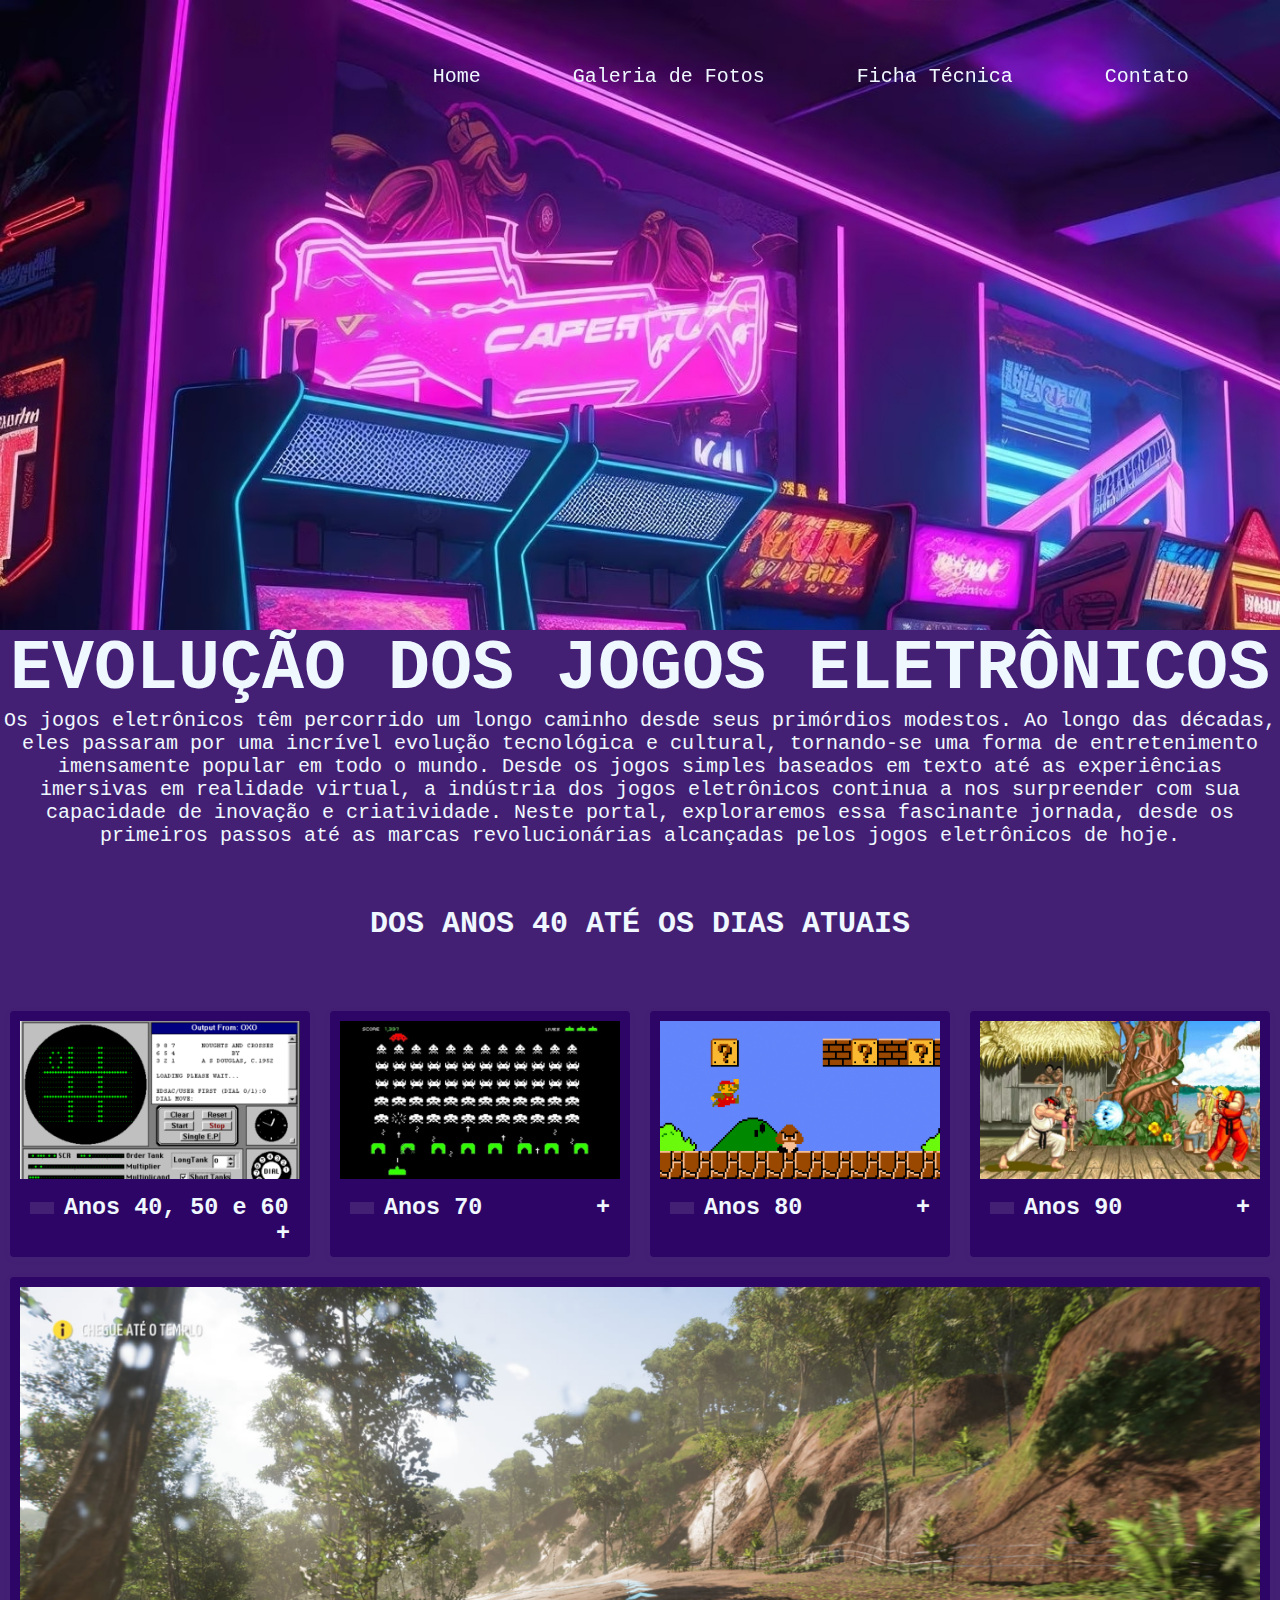
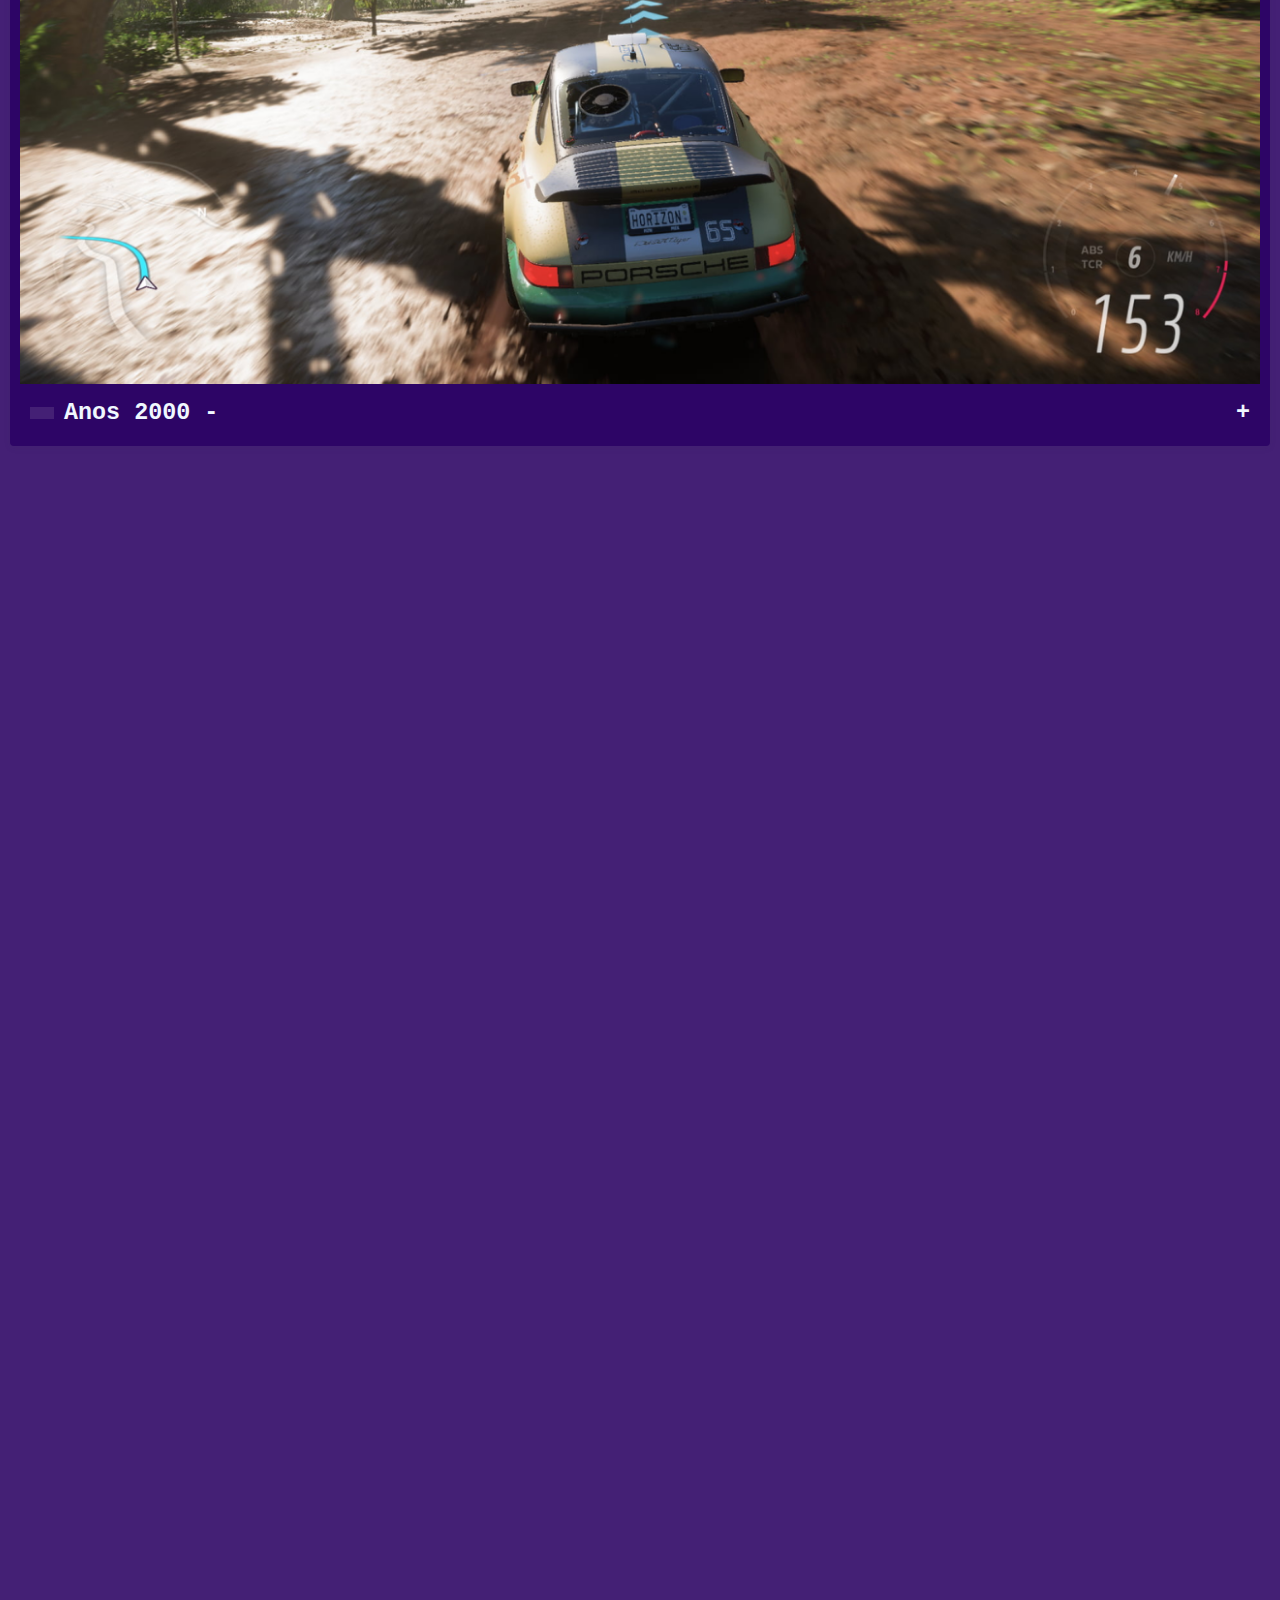
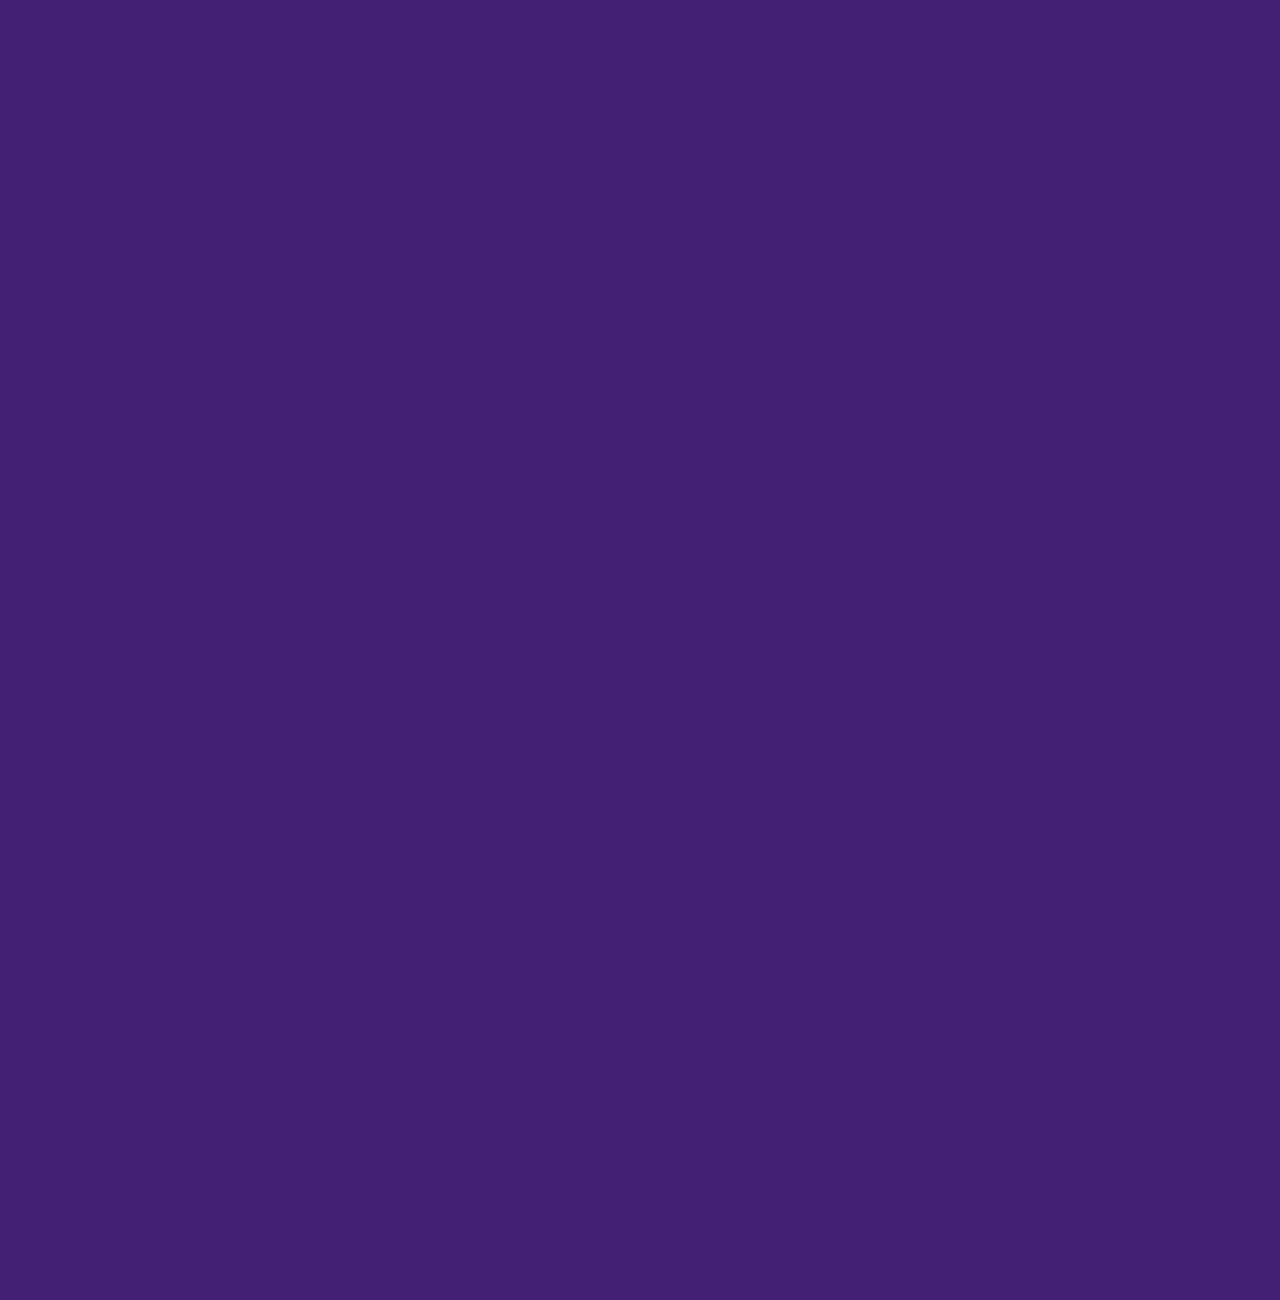
<file: Evolução.html>
<!DOCTYPE html>
<html lang="pt-br">

<head>
    <meta charset="UTF-8">
    <meta name="viewport" content="width=device-width, initial-scale=1.0">
    <title>Evolução dos Jogos</title>

    <link rel="stylesheet" href="evolução.css">
</head>

<body>
    <header id="header">
        <div class="container">

            <div class="flex">
                <a href="Evolução.html"><i class="bi bi-controller"></i></a>
                <nav>
                    <ul>
                        <li><a href="Evolução.html">Home</a></li>
                        <li><a href="galeria.html">Galeria de Fotos</a></li>
                        <li><a href="ficha.html">Ficha Técnica</a></li>
                        <li><a href="contatos.html">Contato</a></li>
                    </ul>
                </nav>
            </div> <!--flex-->

        </div> <!--container-->

    </header>

    <section class="banner"></section>

    <script src="/Java/menu.js"></script>

    <p>
    <h1>Evolução dos Jogos Eletrônicos</h1>
    </p>
    <p class="texto">Os jogos eletrônicos têm percorrido um longo caminho desde seus primórdios modestos. Ao longo das
        décadas,
        eles passaram por uma incrível evolução tecnológica e cultural, tornando-se uma forma de entretenimento
        imensamente popular em todo o mundo. Desde os jogos simples baseados em texto até as experiências imersivas
        em realidade virtual, a indústria dos jogos eletrônicos continua a nos surpreender com sua capacidade de
        inovação e criatividade. Neste portal, exploraremos essa fascinante jornada, desde os primeiros passos até as
        marcas revolucionárias alcançadas pelos jogos eletrônicos de hoje.</p>

    <div>
        <h2>Dos anos 40 até os dias atuais</h2>
        <div class="wrapper">

            <div class="lista-item">
                <img src="/Imagens/OXO.png" alt="tennis for two" class="imagem-jogo">
                <input type="checkbox" class="trigger-input" id="faq-titulo-1">
                <div class="trigger-wrapper">
                    <label for="faq-titulo-1">
                        <h3 class="faq-titulo">Anos 40, 50 e 60</h3>
                        <p class="faq-conteudo">Em 1940, surge um jogo de matemática digital. Em 1952, o OXO, conhecido
                            como jogo da velha, é criado, seguido pelo Tennis for Two, um dos primeiros videogames. Em
                            1962, o Spacewar! é lançado, sendo o primeiro videogame de combate espacial baseado em
                            computador. Finalmente, em 1967, o primeiro jogo eletrônico para uso doméstico é
                            desenvolvido, semelhante aos videogames atuais.</p>
                    </label>

                </div>

            </div>
            <div class="lista-item">
                <img src="/Imagens/space invaders.png" alt="tennis for two" class="imagem-jogo">
                <input type="checkbox" class="trigger-input" id="faq-titulo-2">
                <div class="trigger-wrapper">
                    <label for="faq-titulo-2">
                        <h3 class="faq-titulo">Anos 70</h3>
                        <p class="faq-conteudo">Na década de 70, a Sega investiu em jogos de arcade, enquanto a Atari se
                            tornava a primeira empresa de jogos eletrônicos do mundo. Os jogos se espalharam
                            pelos Estados Unidos nessa época, tornando-se muito populares entre aqueles que buscavam
                            alcançar altas pontuações entre as principais máquinas, como Space Invaders, Pong, Donkey
                            Kong e Pac-Man. Além disso, essa década foi marcada pelos primeiros computadores pessoais.
                        </p>
                    </label>

                </div>

            </div>
            <div class="lista-item">
                <img src="/Imagens/bros.png" alt="tennis for two" class="imagem-jogo">
                <input type="checkbox" class="trigger-input" id="faq-titulo-3">
                <div class="trigger-wrapper">
                    <label for="faq-titulo-3">
                        <h3 class="faq-titulo">Anos 80</h3>
                        <p class="faq-conteudo">
                            Nessa década, foi lançado a Nintendo no Japão. A marca trouxe para o mercado o console
                            Family Computer, o Famicom. Mais tarde, o produto passou a ser conhecido como Nintendo
                            Entertainment System, o famoso NES. Outros consoles ganham destaque, entre eles: Super
                            Nintendo, o Sega Mega Drive e o Gameboy.</p>
                    </label>

                </div>

            </div>
            <div class="lista-item">
                <img src="/Imagens/sf.png" alt="tennis for two" class="imagem-jogo">
                <input type="checkbox" class="trigger-input" id="faq-titulo-4">
                <div class="trigger-wrapper">
                    <label for="faq-titulo-4">
                        <h3 class="faq-titulo">Anos 90</h3>
                        <p class="faq-conteudo">A década de 90 é marcada pelos vários lançamentos de console: Nintendo
                            64, Sony Playstation e o Sega Saturn. Além disso, é desenvolvido os primeiros jogos em 3D.
                            Nesse período, a internet começa a se tornar popular sendo uma das responsáveis pela
                            mudança do cotidiano das pessoas.
                            O lançamento do Windows ’95 trouxe uma nova possibilidade de conexão: o acesso a internet
                            passava a ser mais barato, pois o sistema já trazia uma placa de Ethernet necessária para se
                            conectar. </p>
                    </label>

                </div>

            </div>
            <div class="lista-item">
                <img src="/Imagens/forza.png" alt="tennis for two" class="imagem-jogo">
                <input type="checkbox" class="trigger-input" id="faq-titulo-5">
                <div class="trigger-wrapper">
                    <label for="faq-titulo-5">
                        <h3 class="faq-titulo">Anos 2000 -</h3>
                        <p class="faq-conteudo">Nos últimos 20 anos, ocorreram mudanças expressivas, incluindo o
                            surgimento dos jogos mobile. Dentre as mais novas tecnologias usadas pelas empresas da
                            indústria de games A realidade virtual é uma delas e, com o avanço contínuo da tecnologia e
                            da rede 5G, prevê-se que os jogos eletrônicos terão uma evolução significativa até 2025.</p>
                    </label>

                </div>


                
            </div>
        </div>


    </div>
</body>

</html>
</file>
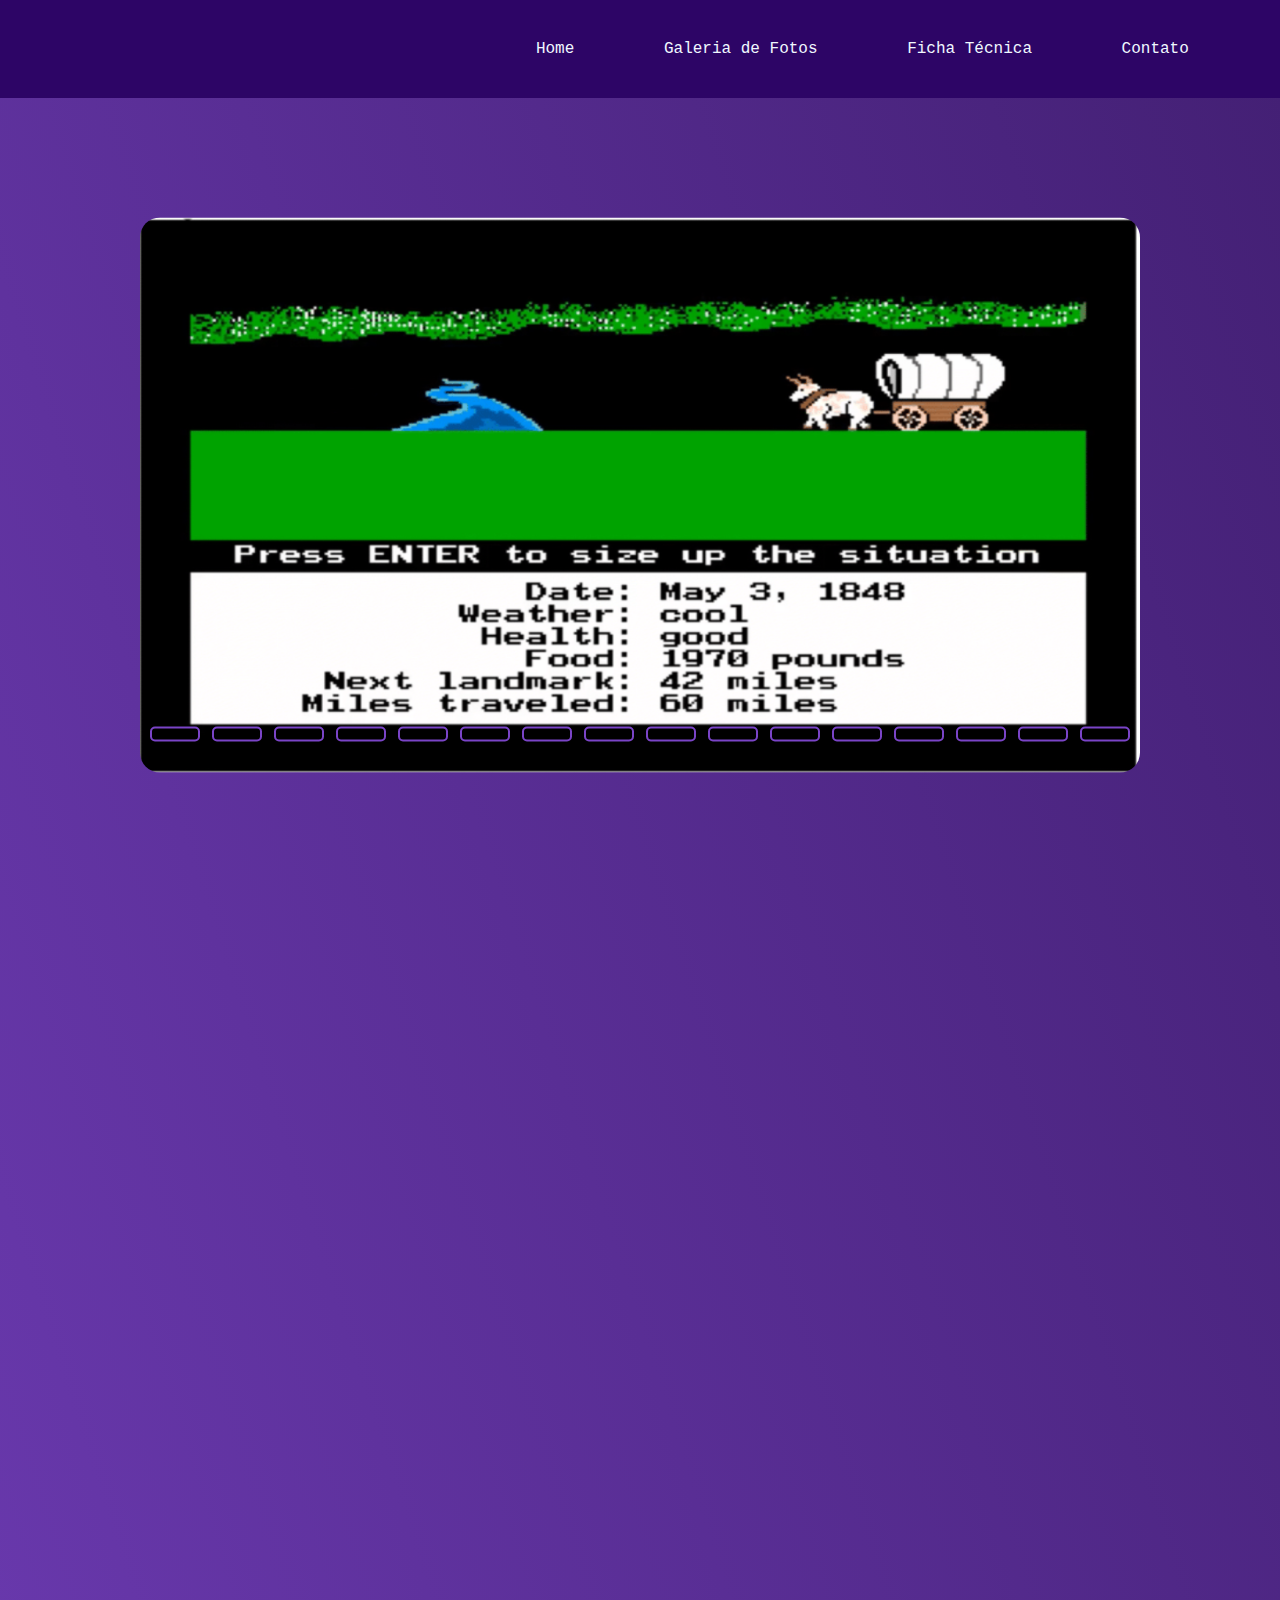
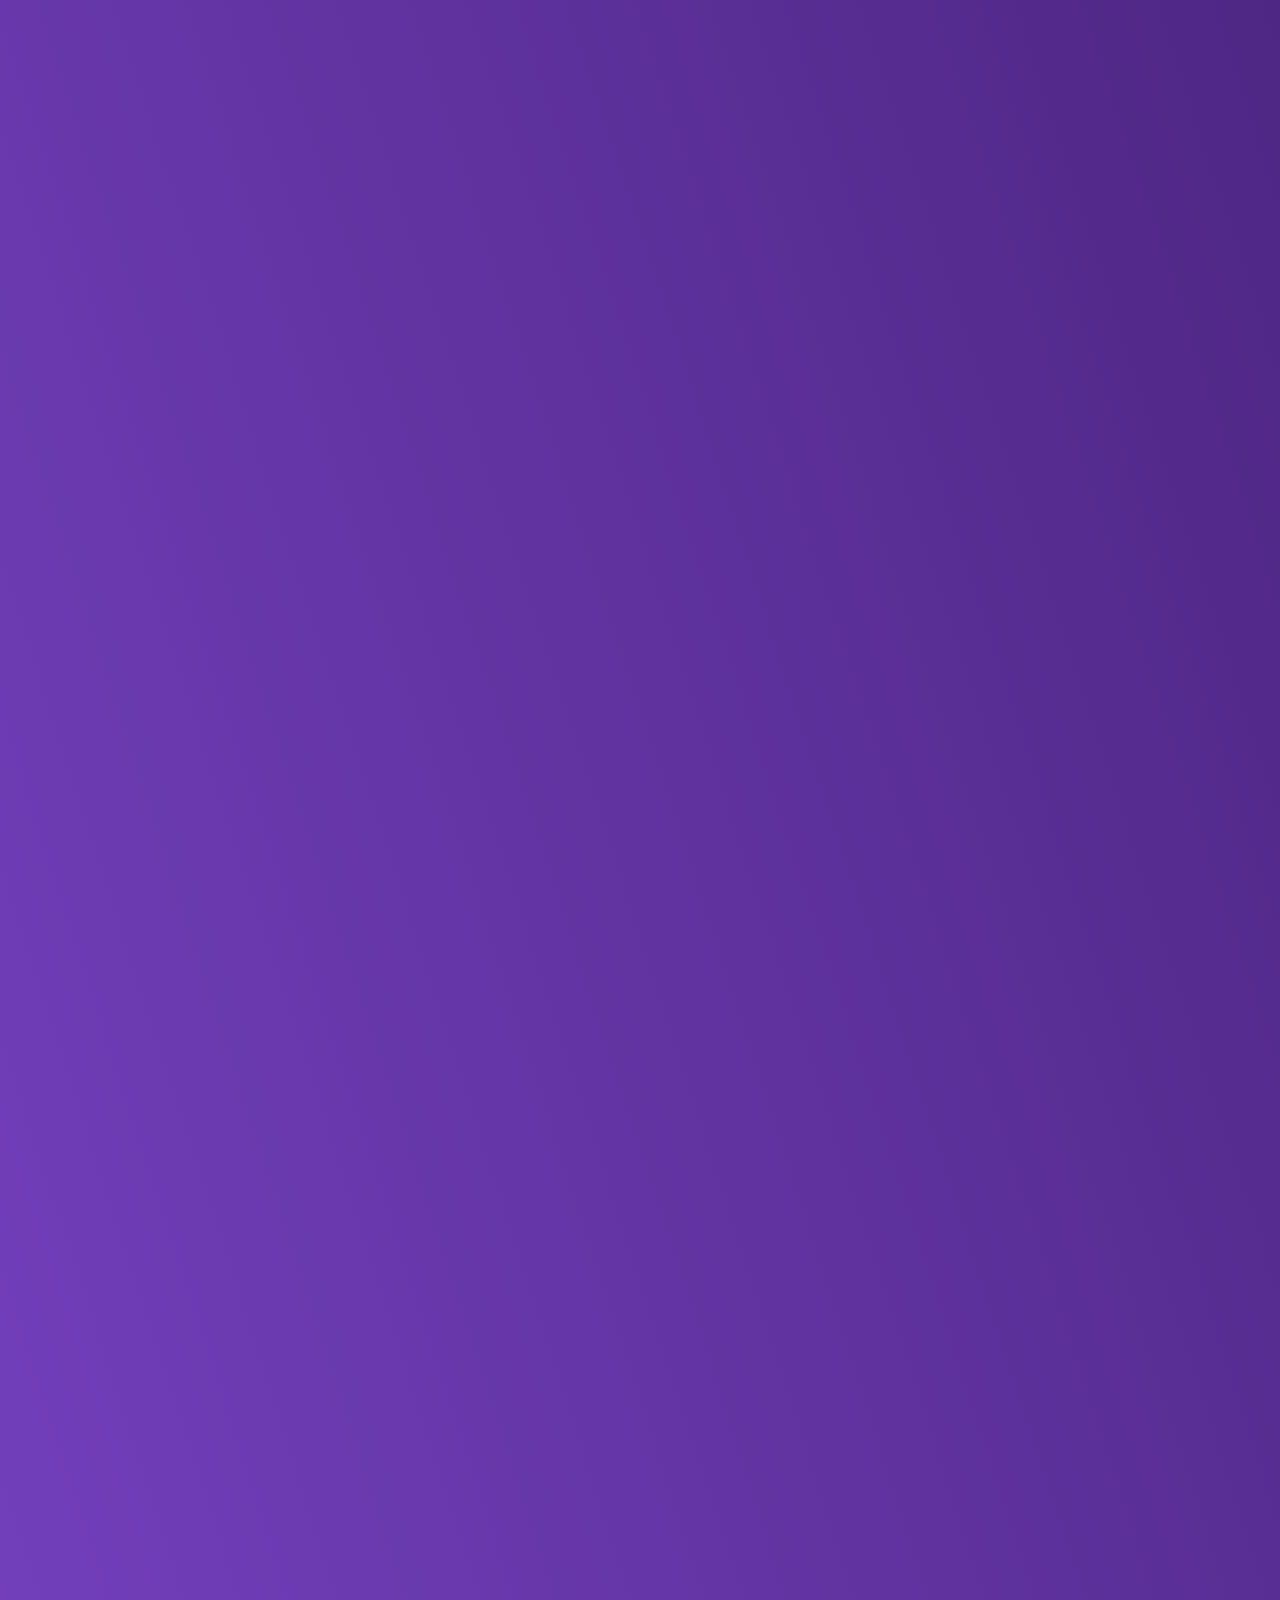
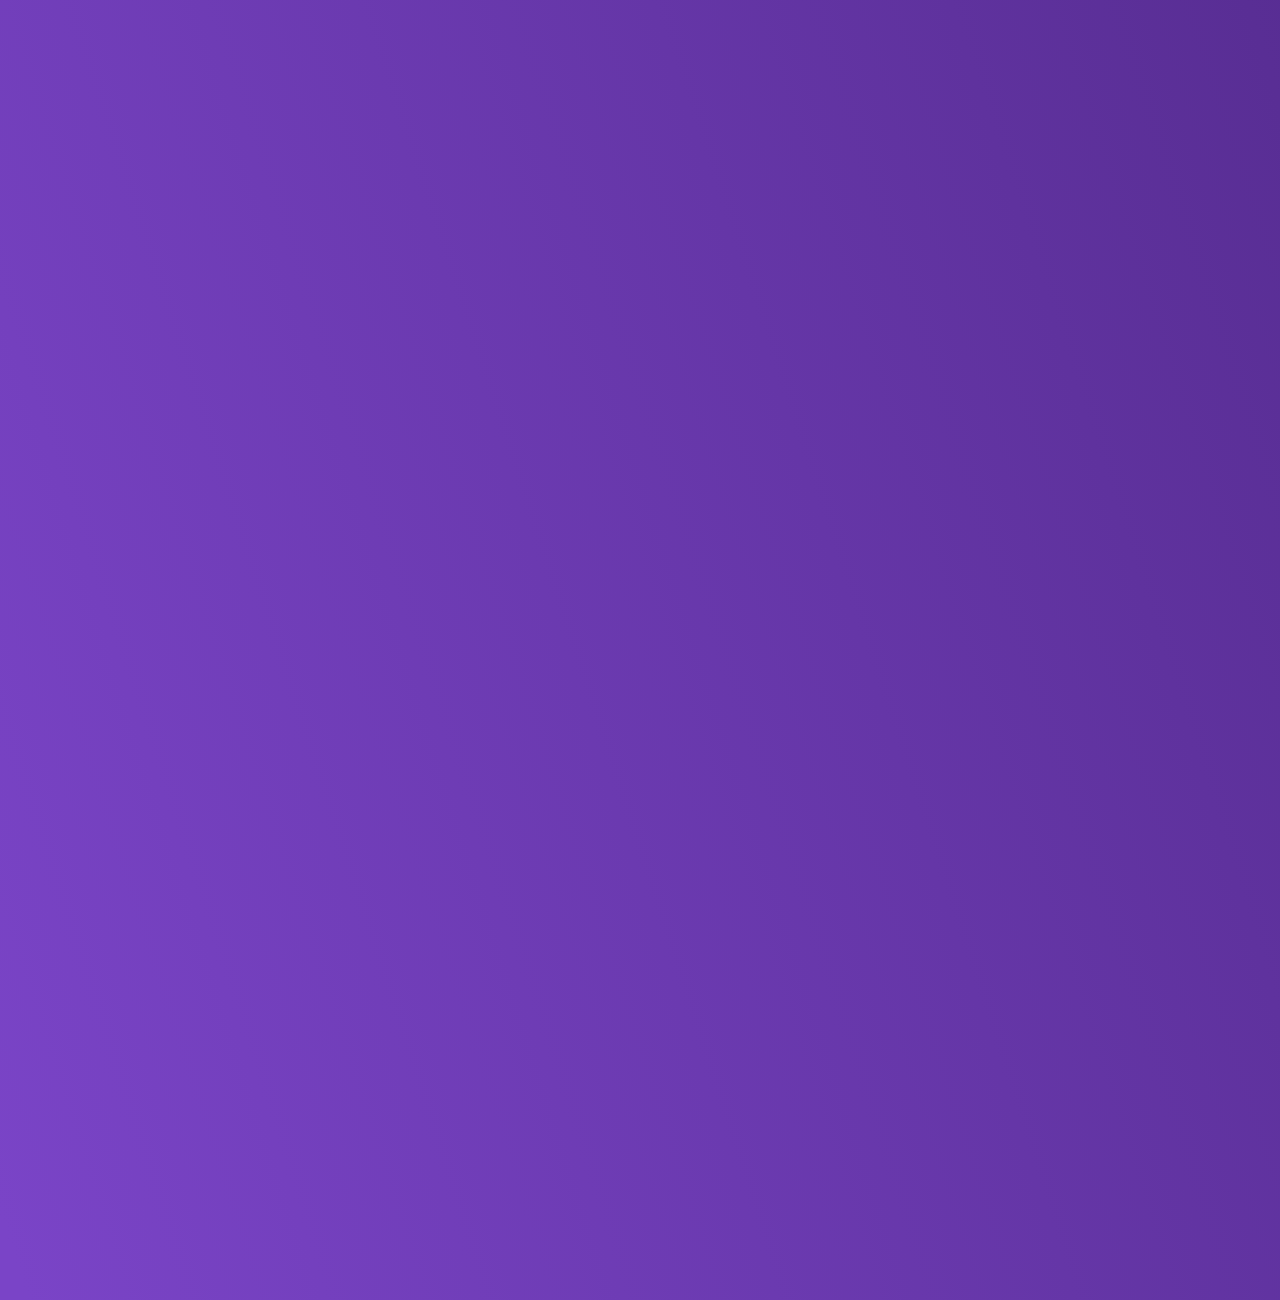
<file: galeria.html>
<!DOCTYPE html>
<html lang="pt-br">

<head>
    <meta charset="UTF-8">
    <meta name="viewport" content="width=device-width, initial-scale=1.0">
    <title>Galeria de Fotos</title>
    <link rel="stylesheet" href="/Css/galeria.css">

    <style>
        .no-scroll {
          overflow: hidden;
          position: fixed;
          width: 100%;
          height: 100%;
        }
      </style>

</head>

<body>

    <!------------------------------- menu -------------------------------->

    <header id="header">
        <div class="container">

            <div class="flex">
                <a href="Evolução.html"><i class="bi bi-controller"></i></a>
                <nav>
                    <ul>
                        <li><a href="Evolução.html">Home</a></li>
                        <li><a href="galeria.html">Galeria de Fotos</a></li>
                        <li><a href="ficha.html">Ficha Técnica</a></li>
                        <li><a href="contatos.html">Contato</a></li>
                    </ul>
                </nav>
            </div> <!--flex-->
        </div> <!--container-->
    </header>

    <!------------------------------- menu -------------------------------->

    <div class="content">
        <div class="slides">
            <input type="radio" name="slide" id="slide1" checked>
            <input type="radio" name="slide" id="slide2">
            <input type="radio" name="slide" id="slide3">
            <input type="radio" name="slide" id="slide4">
            <input type="radio" name="slide" id="slide5">
            <input type="radio" name="slide" id="slide6">
            <input type="radio" name="slide" id="slide7">
            <input type="radio" name="slide" id="slide8">
            <input type="radio" name="slide" id="slide9">
            <input type="radio" name="slide" id="slide10">
            <input type="radio" name="slide" id="slide11">
            <input type="radio" name="slide" id="slide12">
            <input type="radio" name="slide" id="slide13">
            <input type="radio" name="slide" id="slide14">
            <input type="radio" name="slide" id="slide15">
            <input type="radio" name="slide" id="slide16">

            <div class="slide s1">
                <img src="Imagens/oregon.png" alt="The Oregon Trail (1975)">
            </div>
            <div class="slide">
                <img src="Imagens/galaxian.png" alt="Galaxian (1979)">
            </div>
            <div class="slide">
                <img src="Imagens/pacman.png" alt="Pac-Man (1980)">
            </div>
            <div class="slide">
                <img src="Imagens/donkey k.png" alt="Donkey Kong (1981)">
            </div>
            <div class="slide">
                <img src="Imagens/mario bros.png" alt="Super Mario Bros. (1985)">
            </div>
            <div class="slide">
                <img src="Imagens/street.png" alt="Street Fighter (1987)">
            </div>
            <div class="slide">
                <img src="Imagens/final.png" alt="Final Fantasy (1987)">
            </div>
            <div class="slide">
                <img src="Imagens/mortal.png" alt="Mortal Kombat (1992)">
            </div>
            <div class="slide">
                <img src="Imagens/silent.png" alt="Silent Hill (1999) ">
            </div>
            <div class="slide">
                <img src="Imagens/gta san andreas.jpg" alt="GTA: San Andreas (2004)">
            </div>
            <div class="slide">
                <img src="Imagens/call of duty.png" alt="Call of Duty: Modern Warfare 2 (2009)">
            </div>
            <div class="slide">
                <img src="Imagens/us.jpg" alt="The Last of Us (2013)">
            </div>
            <div class="slide">
                <img src="Imagens/watch.jpg" alt="Watch Dog: Legion (2020)">
            </div>
            <div class="slide">
                <img src="Imagens/outlast.png" alt="Outlast 2 (2017)">
            </div>
            <div class="slide">
                <img src="Imagens/pesadelinho.png" alt="Little Nightmares (2017)">
            </div>
            <div class="slide">
                <img src="Imagens/hp.jpg" alt="Hogwarts Legacy (2023)">
            </div>
        </div> <!-- slides -->

        <div class="navigation">
            <label class="bar" for="slide1"></label>
            <label class="bar" for="slide2"></label>
            <label class="bar" for="slide3"></label>
            <label class="bar" for="slide4"></label>
            <label class="bar" for="slide5"></label>
            <label class="bar" for="slide6"></label>
            <label class="bar" for="slide7"></label>
            <label class="bar" for="slide8"></label>
            <label class="bar" for="slide9"></label>
            <label class="bar" for="slide10"></label>
            <label class="bar" for="slide11"></label>
            <label class="bar" for="slide12"></label>
            <label class="bar" for="slide13"></label>
            <label class="bar" for="slide14"></label>
            <label class="bar" for="slide15"></label>
            <label class="bar" for="slide16"></label>
        </div>
    </div> <!-- content -->
</body>

</html>
</file>
<file: evolução.css>
body {
  background-color: #442075;
  color: aliceblue;
  font-family: 'Courier New', Courier, monospace;
  font-size: 20px;
}

* {
  margin: 0;
  padding: 0;
  box-sizing: border-box;
  font-family: 'Courier New', Courier, monospace
}

html {
  height: 500vh;
}

.container {
  max-width: 1280px;
  margin: auto;

}

.flex {
  display: flex;
  align-items: center;
  justify-content: space-between;
}

header {
  width: 100%;
  padding: 65px 4%;
  position: fixed;
  top: 0 left: 0;
  transition: 0.4s;
}

header.rolagem {
  background-color: #2d0566;
  padding: 30px 4%;

}

header.rolagem a, header.rolagem i {
color: aliceblue;
}



header i {
  font-size: 30px;
  color: #f0f8ff;
}

header ul {
  list-style-type: none;
}

header ul li {
  display: inline-block;
  margin: 0 40px;
}

header ul li a {
  color: aliceblue;
  text-decoration: none;
}

nav a{
  position: relative
}

nav a::after {
content: " ";
width: 0%;
height: 1px;
background-color: aliceblue; 
position: absolute;
bottom: 0;
left: 0;
transition: 0.5s ease-in-out;
}

nav a:hover::after {
  width: 100%;
}

.banner {
  background-image: url(Imagens/fliperama2.png);
  height: 70vh;
  background-repeat: no-repeat;
  background-size: cover;
}


.Jogos {
  left: 15%;
  top: 5%;
  width: 150px;
  z-index: 9999;
}

.fliperama2 {
  max-width: 100%;
  height: auto;
}

h1 {
  font-size: 70px;
  text-align: center;
  text-transform: uppercase;
}

.texto {
  text-align: center;
}

h2 {
  text-align: center;
  font-family: 'Courier New', Courier, monospace;
  margin: 60px;
  text-transform: uppercase;
}

.imagem-jogo {
  max-width: 100%;
}

.wrapper {
  display: flex;
  flex-wrap: wrap;
  justify-content: center;
}

.lista-item {
  flex: 1 0 300px;
  margin: 10px;
  padding: 10px;
  border-radius: 4px;
  box-shadow: 0 2px 6px rgba(50, 50, 90, .1);
  background-color: #2d0566;
}

.faq-titulo {
  cursor: pointer;
  padding: 10px;
  font-family: 'Courier New', Courier, monospace;
}

.faq-titulo:before {
  content: '';
  display: inline-block;
  height: 12px;
  width: 24px;
  margin-right: 10px;
  background: #442075;
}

.faq-titulo:after {
  content: '+';
  float: right
}

.faq-conteudo {
  padding: 10px;
  font-family: 'Courier New', Courier, monospace;
  line-height: 1.4em;
  display: none;

}

.trigger-input {
  display: none
}

.trigger-input:checked+.trigger-wrapper .faq-conteudo {
  display: block;
}

.trigger-input:checked+.trigger-wrapper .faq-titulo {
  color: rgb(209, 145, 237)
}

.trigger-input:checked+.trigger-wrapper .faq-titulo:after {
  transform: rotate(45deg) scale(1.08);
}
</file>
<file: Css/galeria.css>
body {
    overflow: hidden;
  }


/* menu */

* {
    margin: 0;
    padding: 0;
    box-sizing: border-box;
    font-family: 'Courier New', Courier, monospace
}

html {
    height: 500vh;
}

.container {
    max-width: 1280px;
    margin: auto;

}

.flex {
    display: flex;
    align-items: center;
    justify-content: space-between;
}

header {
    background-color: #2d0566;
    width: 100%;
    padding: 40px 4%;
    position: fixed;
    top: 0 left: 0;
    transition: 0.4s;
}

header i {
    font-size: 30px;
    color: #f0f8ff;
}

header ul {
    list-style-type: none;
}

header ul li {
    display: inline-block;
    margin: 0 40px;
}

header ul li a {
    color: aliceblue;
    text-decoration: none;
}

nav a {
    position: relative
}

nav a::after {
    content: " ";
    width: 0%;
    height: 1px;
    background-color: aliceblue;
    position: absolute;
    bottom: 0;
    left: 0;
    transition: 0.5s ease-in-out;
}

nav a:hover::after {
    width: 100%;
}

/* menu */

body {
    margin: 0;
    padding: 0;
    height: 100vh;
    width: 100vw;
    background: linear-gradient(72deg, #7a44c7 1%, #442075 99%);
}


.content {
    height: 555px;
    width: 1000px;
    border-radius: 20px;
    overflow: hidden;
    position: absolute;
    top: 55%;
    left: 50%;
    transform: translate(-50%, -50%);
}

.navigation {
    position: absolute;
    bottom: 25px;
    left: 50%;
    transform: translate(-50%);
    display: flex;
}

.bar {
    width: 50px;
    height: 15px;
    border: 2.2px solid #7a44c7;
    margin: 6px;
    border-radius: 5px;
    cursor: pointer;
    transition: .3s;
}

.bar:hover {
    background: #7a44c7
}

input {
    display: none;
}

.slides {
    display: flex;
    width: 1600%;
    height: 100%;
}

.slide {
    width: 6.25%;
    transition: 0.6s;
}

.slide img {
    width: 100%;
    height: 100%;
}

#slide1:checked~.s1 {
    margin-left: 0;

}

#slide2:checked~.s1 {
    margin-left: -6.25%;
}

#slide3:checked~.s1 {
    margin-left: -12.5%;
}

#slide4:checked~.s1 {
    margin-left: -18.75%;
}

#slide5:checked~.s1 {
    margin-left: -25%;
}

#slide6:checked~.s1 {
    margin-left: -31.25%;
}

#slide7:checked~.s1 {
    margin-left: -37.5%;
}

#slide8:checked~.s1 {
    margin-left: -43.75%;
}

#slide9:checked~.s1 {
    margin-left: -50%;
}

#slide10:checked~.s1 {
    margin-left: -56.25%;
}

#slide11:checked~.s1 {
    margin-left: -62.5%;
}

#slide12:checked~.s1 {
    margin-left: -68.75%;
}

#slide13:checked~.s1 {
    margin-left: -75%;
}

#slide14:checked~.s1 {
    margin-left: -81.25%;
}

#slide15:checked~.s1 {
    margin-left: -87%;
}

#slide16:checked~.s1 {
    margin-left: -93.75%;
}
</file>
